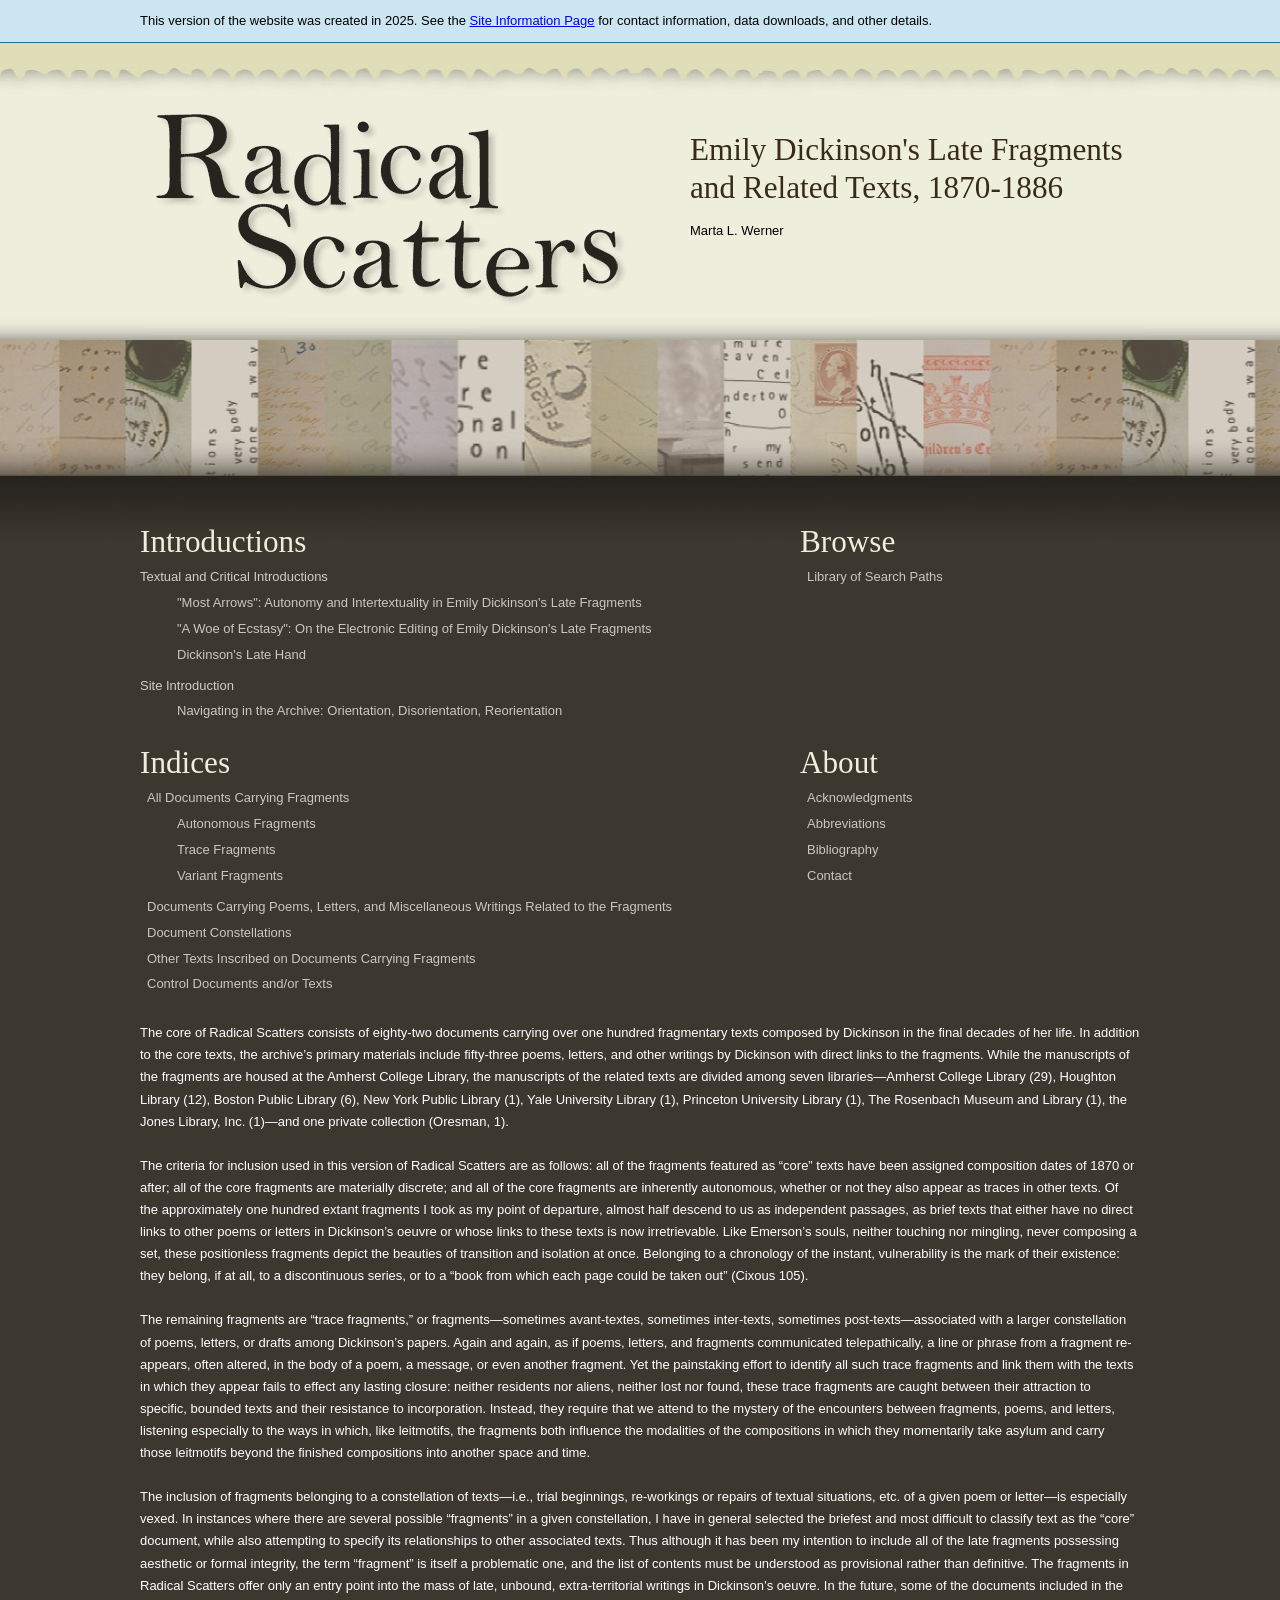
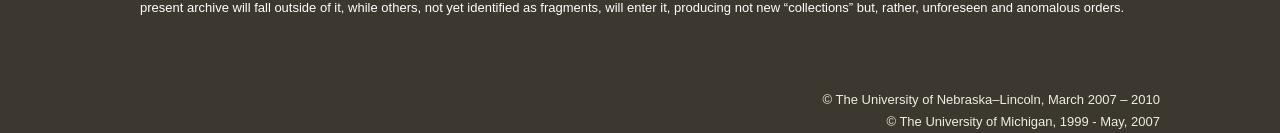
<file: index.html>
<?xml version="1.0" encoding="UTF-8"?>
<!DOCTYPE html
  PUBLIC "-//W3C//DTD XHTML 1.0 Strict//EN" "http://www.w3.org/TR/xhtml1/DTD/xhtml1-strict.dtd">
<html xmlns="http://www.w3.org/1999/xhtml" lang="en">
  <head>
    <meta http-equiv="Content-Type" content="text/html; charset=utf-8"/>
    <title> Radical Scatters | Radical Scatters</title>
    <link rel="stylesheet" media="all" href="css/reset-min.css"/>
    <link rel="stylesheet" media="all" href="css/fonts-min.css"/>
    <link rel="stylesheet" media="all" href="css/rsc.splash.css"/>
    <link rel="stylesheet" media="all" href="css/rsc.formatting.css"/>
    <!--	  <link rel="stylesheet" media="all" href="css/jquery.css"/>-->
    
    
    
    <script type="text/javascript" src="scripts/jquery.js"/>
    <script type="text/javascript">
      $(document).ready(function () {
      // Expand only the active menu, which is determined by the class name
      $("#menu > li > a[@class=expanded] ").find("+ ul").slideToggle("medium");
      
      // Toggle the selected menu's class and expand or collapse the menu
      $("#menu > li > a").click(function () {
      $(this).toggleClass("expanded").toggleClass("collapsed").find("+ ul").slideToggle("medium");
      return false;
      });
      });</script>
  </head>
  <body class="index">
    
    <header>
      <a class="sr-only sr-only-focusable" href="#main_content">Skip to main content</a>
      <div class="static-banner-wrapper">
          <div class="static-banner">
            <p>This version of the website was created in 2025. See the <a href="info.html">Site Information Page</a> for contact information, data downloads, and other details.</p>          </div>
        </div>
      <div class="header-background-image">
        <div class="landmark-wrapper">

      
<div id="splash">
  <div class="logo-image">
    <img src="images/template/main_title.gif" alt="" width="500" height="220"/>
  </div>
  
  <div class="splashcredits">
    <h1><span class="sr-only">Radical Scatters: </span><br/> Emily Dickinson's Late Fragments and Related Texts, 1870-1886</h1> Marta L. Werner </div>
    </div></div>
      </header>
      
      
      <main id="main_content">
  <div id="prefooter">
    <div class="layout-table">
    
    <div class="left-col"><h2>Introductions</h2>
      <ul>
        <li>Textual and Critical Introductions
          <ul>
            <li><a href="ma002.html">"Most Arrows":
                Autonomy and Intertextuality in Emily Dickinson's Late Fragments</a></li>
            <li><a href="irs003.html">"A Woe of Ecstasy":
                On the Electronic Editing of Emily Dickinson's Late Fragments</a></li>
            <li><a href="hand001.html">Dickinson's Late Hand</a></li>
          </ul>
        </li>
        <li>Site Introduction
          <ul>
            <li><a href="lsp001.html">Navigating in the Archive: Orientation, Disorientation, Reorientation</a></li>
          </ul>
        </li>
      </ul>
    </div> 
 <div class="right-col"><h2>Browse</h2>
   <ul><li><a href="browse">Library of Search Paths</a></li></ul>
           </div>

    
    <div class="left-col"><h2>Indices</h2>
      <ul>
        <li>
          <a href="ind0010.html">All Documents Carrying Fragments</a>
                  <ul><li>
          <a href="ind002.html">Autonomous Fragments</a>
        </li>
          <li>
            <a href="ind003.html">Trace Fragments</a>
          </li>
          <li>
            <a href="ind004.html">Variant Fragments</a>
          </li></ul></li>
        
        <li><a href="ind005.html">Documents Carrying Poems, Letters, and Miscellaneous Writings Related to the Fragments</a></li>
        
        <li><a href="ind006.html">Document Constellations</a></li>
        
        <li><a href="ind007.html">Other Texts Inscribed on Documents Carrying Fragments</a></li>
        
        <li><a href="ind008.html">Control Documents and/or Texts</a>  </li>
      </ul></div>
   
    <div class="right-col"><h2>About</h2>
  <ul>
  
 
    <li><a href="acknowledgments.html">Acknowledgments</a></li>
    <li><a href="abbreviations">Abbreviations</a></li>
    <li><a href="bibliography.html">Bibliography</a></li>
    <li><a href="contact.html">Contact</a></li>

  </ul></div>
  
  
    <div class="full-width-col"><p>The core of Radical Scatters consists of eighty-two documents carrying over one hundred fragmentary texts composed by Dickinson in the final decades of her life. In addition to the core texts, the archive’s primary materials include fifty-three poems, letters, and other writings by Dickinson with direct links to the fragments. While the manuscripts of the fragments are housed at the Amherst College Library, the manuscripts of the related texts are divided among seven libraries—Amherst College Library (29), Houghton Library (12), Boston Public Library (6), New York Public Library (1), Yale University Library (1),  Princeton University Library (1), The Rosenbach Museum and Library (1), the Jones Library, Inc. (1)—and one private collection (Oresman, 1).<br /><br />
         The criteria for inclusion used in this version of Radical Scatters are as follows: all of the fragments featured as “core” texts have been assigned composition dates of 1870 or after; all of the core fragments are materially discrete; and all of the core fragments are inherently autonomous, whether or not they also appear as traces in other texts. Of the approximately one hundred extant fragments I took as my point of departure, almost half descend to us as independent passages, as brief texts that either have no direct links to other poems or letters in Dickinson’s oeuvre or whose links to these texts is now irretrievable. Like Emerson’s souls, neither touching nor mingling, never composing a set, these positionless fragments depict the beauties of transition and isolation at once. Belonging to a chronology of the instant, vulnerability is the mark of their existence: they belong, if at all, to a discontinuous series, or to a “book from which each page could be taken out” (Cixous 105). <br /><br />
The remaining fragments are “trace fragments,” or fragments—sometimes avant-textes, sometimes inter-texts, sometimes post-texts—associated with a larger constellation of poems, letters, or drafts among Dickinson’s papers. Again and again, as if poems, letters, and fragments communicated telepathically, a line or phrase from a fragment re-appears, often altered, in the body of a poem, a message, or even another fragment. Yet the painstaking effort to identify all such trace fragments and link them with the texts in which they appear fails to effect any lasting closure: neither residents nor aliens, neither lost nor found, these trace fragments are caught between their attraction to specific, bounded texts and their resistance to incorporation. Instead, they require that we attend to the mystery of the encounters between fragments, poems, and letters, listening especially to the ways in which, like leitmotifs, the fragments both influence the modalities of the compositions in which they momentarily take asylum and carry those leitmotifs beyond the finished compositions into another space and time.<br /><br />
The inclusion of fragments belonging to a constellation of texts—i.e., trial beginnings, re-workings or repairs of textual situations, etc. of a given poem or letter—is especially vexed. In instances where there are several possible “fragments” in a given constellation, I have in general selected the briefest and most difficult to classify text as the “core” document, while also attempting to specify its relationships to other associated texts. Thus although it has been my intention to include all of the late fragments possessing aesthetic or formal integrity, the term “fragment” is itself a problematic one, and the list of contents must be understood as provisional rather than definitive. The fragments in Radical Scatters offer only an entry point into the mass of late, unbound, extra-territorial writings in Dickinson’s oeuvre. In the future, some of the documents included in the present archive will fall outside of it, while others, not yet identified as fragments, will enter it, producing not new “collections” but, rather, unforeseen and anomalous orders. </p></div>
    
</div></div>
</main>
         <footer>
          <div id="footer">
         
         <p class="copyStmt">
   © The University of Nebraska–Lincoln, March 2007 – 2010<br/>
  © The University of Michigan, 1999 - May, 2007</p>
  </div>
   </footer>
      

   </body>
</html>
</file>
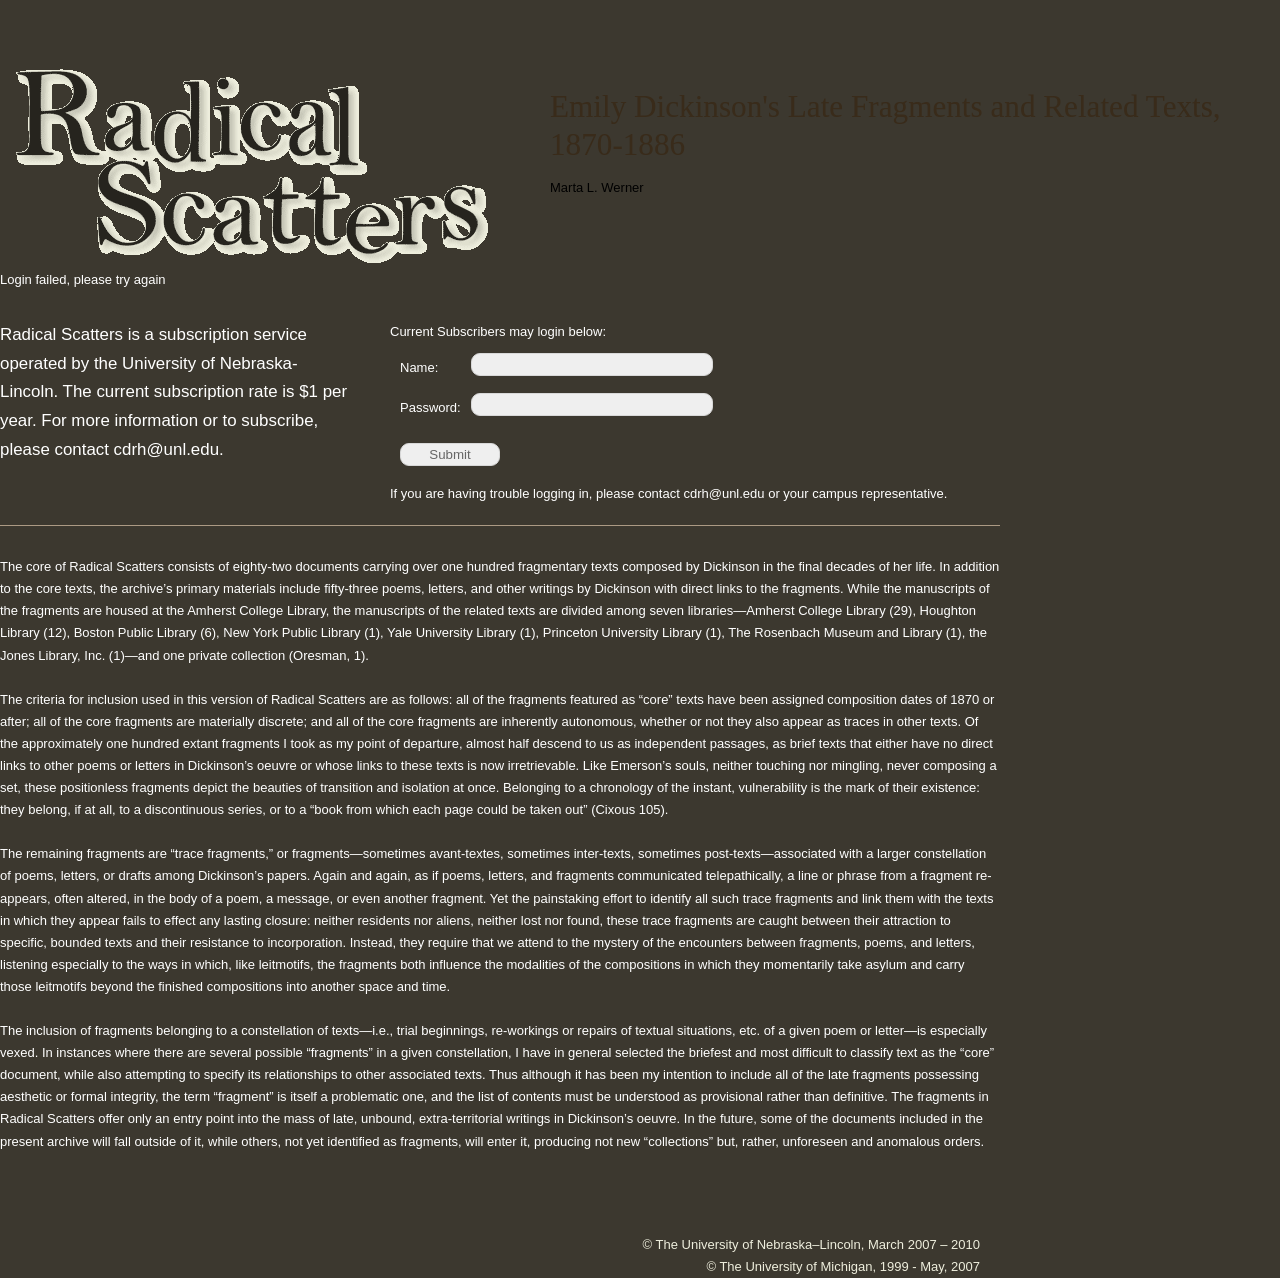
<file: default-failed.html>
<?xml version="1.0" encoding="UTF-8"?>
<!DOCTYPE html
  PUBLIC "-//W3C//DTD XHTML 1.0 Strict//EN" "http://www.w3.org/TR/xhtml1/DTD/xhtml1-strict.dtd">
<html xmlns="http://www.w3.org/1999/xhtml" lang="en">
  <head>
    <meta http-equiv="Content-Type" content="text/html; charset=utf-8"/>
    <title> Radical Scatters | Radical Scatters</title>
    <link rel="stylesheet" media="all" href="css/reset-min.css"/>
    <link rel="stylesheet" media="all" href="css/fonts-min.css"/>
    <link rel="stylesheet" media="all" href="css/rsc.splash.css"/>
    <link rel="stylesheet" media="all" href="css/rsc.formatting.css"/>
    <!--	  <link rel="stylesheet" media="all" href="css/jquery.css"/>-->
    
    
    
    <script type="text/javascript" src="scripts/jquery.js"/>
    <script type="text/javascript">
      $(document).ready(function () {
      // Expand only the active menu, which is determined by the class name
      $("#menu > li > a[@class=expanded] ").find("+ ul").slideToggle("medium");
      
      // Toggle the selected menu's class and expand or collapse the menu
      $("#menu > li > a").click(function () {
      $(this).toggleClass("expanded").toggleClass("collapsed").find("+ ul").slideToggle("medium");
      return false;
      });
      });</script>
  </head>
  <body class="index">
    
        <header>
      <a class="sr-only sr-only-focusable" href="#main_content">Skip to main content</a>
    <div id="splash">
      <div class="logo-image">
        <img src="images/template/main_title.gif" alt="" width="500" height="220"/>
      </div>
      
      <div class="splashcredits">
        <h1><span class="sr-only">Radical Scatters: </span><br/> Emily Dickinson's Late Fragments and Related Texts, 1870-1886</h1> Marta L. Werner </div></header>
      
      
      <main id="prefooter">
        <p class="failed">Login failed, please try again</p>
        <p class="subscription-info">Radical Scatters is a subscription service operated by the University of
          Nebraska-Lincoln. The current subscription rate is $1 per year. For more information or to subscribe, please contact cdrh@unl.edu.</p>
        
        <div class="login">
          <p>Current Subscribers may login below:</p>
          
          
          
          <form method="get" action="do-login">
            
            <blockquote style="padding-top: 10px; padding-left: 10px;">
              
              <table>
                <tr><td><label for="uname">Name: </label></td><td><input type="text" size="20" name="uname" id="uname"/></td></tr>
                <tr><td><label for="upsswd">Password: </label></td><td><input type="password" size="20" name="upsswd" id="upsswd"/></td></tr>    
              </table>
              <p>
                <input type="submit" value="Submit" />
              </p>
              
            </blockquote>
            
          </form>
          
          
          
          <p>If you are having trouble logging in, please contact cdrh@unl.edu or your campus representative.</p>
        </div>
        
        
        
        <p class="siteinfo">The core of Radical Scatters consists of eighty-two documents carrying over one hundred
          fragmentary texts composed by Dickinson in the final decades of her life. In addition to
          the core texts, the archive’s primary materials include fifty-three poems, letters, and
          other writings by Dickinson with direct links to the fragments. While the manuscripts of
          the fragments are housed at the Amherst College Library, the manuscripts of the related
          texts are divided among seven libraries—Amherst College Library (29), Houghton Library
          (12), Boston Public Library (6), New York Public Library (1), Yale University Library (1),
          Princeton University Library (1), The Rosenbach Museum and Library (1), the Jones Library,
          Inc. (1)—and one private collection (Oresman, 1).<br/><br/> The criteria for inclusion
          used in this version of Radical Scatters are as follows: all of the fragments featured as
          “core” texts have been assigned composition dates of 1870 or after; all of the core
          fragments are materially discrete; and all of the core fragments are inherently
          autonomous, whether or not they also appear as traces in other texts. Of the approximately
          one hundred extant fragments I took as my point of departure, almost half descend to us as
          independent passages, as brief texts that either have no direct links to other poems or
          letters in Dickinson’s oeuvre or whose links to these texts is now irretrievable. Like
          Emerson’s souls, neither touching nor mingling, never composing a set, these positionless
          fragments depict the beauties of transition and isolation at once. Belonging to a
          chronology of the instant, vulnerability is the mark of their existence: they belong, if
          at all, to a discontinuous series, or to a “book from which each page could be taken out”
          (Cixous 105). <br/><br/> The remaining fragments are “trace fragments,” or
          fragments—sometimes avant-textes, sometimes inter-texts, sometimes post-texts—associated
          with a larger constellation of poems, letters, or drafts among Dickinson’s papers. Again
          and again, as if poems, letters, and fragments communicated telepathically, a line or
          phrase from a fragment re-appears, often altered, in the body of a poem, a message, or
          even another fragment. Yet the painstaking effort to identify all such trace fragments and
          link them with the texts in which they appear fails to effect any lasting closure: neither
          residents nor aliens, neither lost nor found, these trace fragments are caught between
          their attraction to specific, bounded texts and their resistance to incorporation.
          Instead, they require that we attend to the mystery of the encounters between fragments,
          poems, and letters, listening especially to the ways in which, like leitmotifs, the
          fragments both influence the modalities of the compositions in which they momentarily take
          asylum and carry those leitmotifs beyond the finished compositions into another space and
          time.<br/><br/> The inclusion of fragments belonging to a constellation of texts—i.e.,
          trial beginnings, re-workings or repairs of textual situations, etc. of a given poem or
          letter—is especially vexed. In instances where there are several possible “fragments” in a
          given constellation, I have in general selected the briefest and most difficult to
          classify text as the “core” document, while also attempting to specify its relationships
          to other associated texts. Thus although it has been my intention to include all of the
          late fragments possessing aesthetic or formal integrity, the term “fragment” is itself a
          problematic one, and the list of contents must be understood as provisional rather than
          definitive. The fragments in Radical Scatters offer only an entry point into the mass of
          late, unbound, extra-territorial writings in Dickinson’s oeuvre. In the future, some of
          the documents included in the present archive will fall outside of it, while others, not
          yet identified as fragments, will enter it, producing not new “collections” but, rather,
          unforeseen and anomalous orders. </p>
        
      </main>
      <footer id="footer">
        <ul>
          <li/>
        </ul>
        <p class="copyStmt"> © The University of Nebraska–Lincoln, March 2007 – 2010<br/> © The
          University of Michigan, 1999 - May, 2007</p>
      </div>
    </div>
    
    
  </body>
</html>
</file>
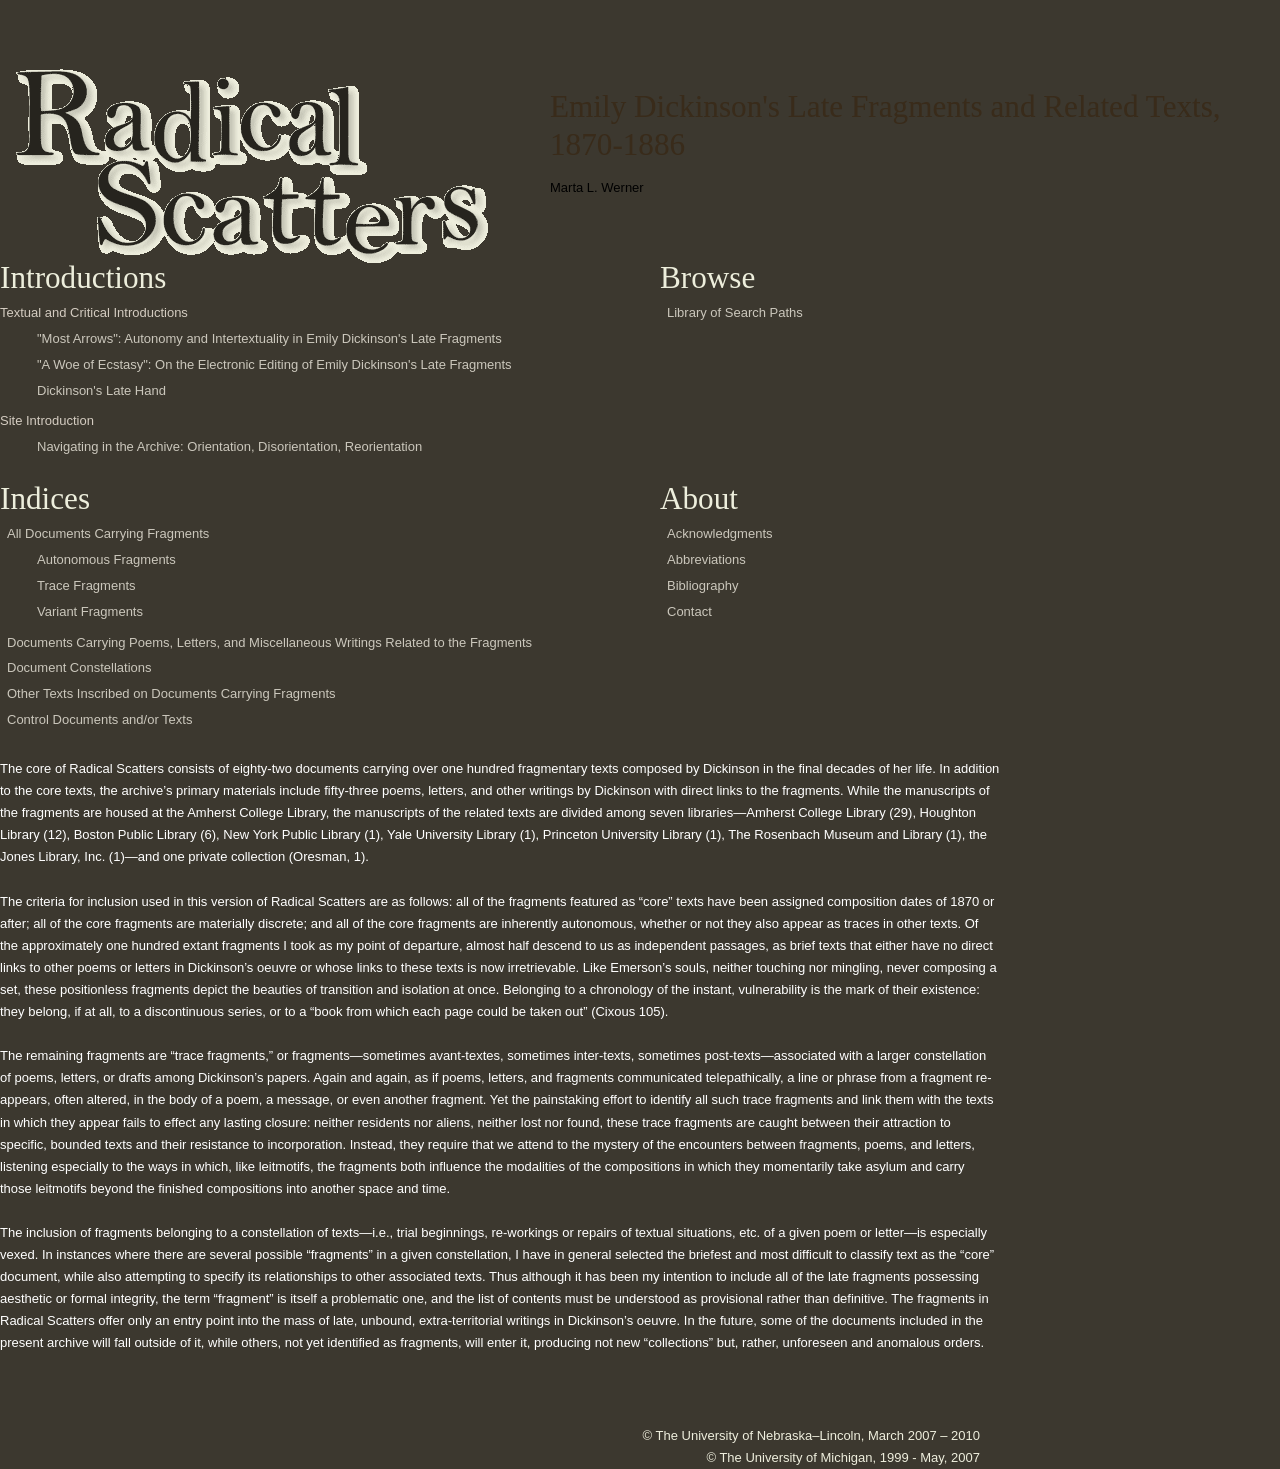
<file: default-loggedin_old.html>
<?xml version="1.0" encoding="UTF-8"?>
<!DOCTYPE html
  PUBLIC "-//W3C//DTD XHTML 1.0 Strict//EN" "http://www.w3.org/TR/xhtml1/DTD/xhtml1-strict.dtd">
<html xmlns="http://www.w3.org/1999/xhtml" lang="en">
  <head>
    <meta http-equiv="Content-Type" content="text/html; charset=utf-8"/>
    <title> Radical Scatters | Radical Scatters</title>
    <link rel="stylesheet" media="all" href="css/reset-min.css"/>
    <link rel="stylesheet" media="all" href="css/fonts-min.css"/>
    <link rel="stylesheet" media="all" href="css/rsc.splash.css"/>
    <link rel="stylesheet" media="all" href="css/rsc.formatting.css"/>
    <!--	  <link rel="stylesheet" media="all" href="css/jquery.css"/>-->
    
    
    
    <script type="text/javascript" src="scripts/jquery.js"/>
    <script type="text/javascript">
      $(document).ready(function () {
      // Expand only the active menu, which is determined by the class name
      $("#menu > li > a[@class=expanded] ").find("+ ul").slideToggle("medium");
      
      // Toggle the selected menu's class and expand or collapse the menu
      $("#menu > li > a").click(function () {
      $(this).toggleClass("expanded").toggleClass("collapsed").find("+ ul").slideToggle("medium");
      return false;
      });
      });</script>
  </head>
  <body class="index">
    
        <header>
      <a class="sr-only sr-only-focusable" href="#main_content">Skip to main content</a>
    <div id="splash">
      <div class="logo-image">
        <img src="images/template/main_title.gif" alt="" width="500" height="220"/>
      </div>
      
      <div class="splashcredits">
        <h1><span class="sr-only">Radical Scatters: </span><br/> Emily Dickinson's Late Fragments and Related Texts, 1870-1886</h1> Marta L. Werner </div></header>
      
      
      <main id="prefooter">
  <div class="layout-table">
    
      <div class="left-col"><h2>Introductions</h2>
        <ul>
          <li>Textual and Critical Introductions
            <ul>
              <li><a href="ma002.html">"Most Arrows":
                  Autonomy and Intertextuality in Emily Dickinson's Late Fragments</a></li>
              <li><a href="irs003.html">"A Woe of Ecstasy":
                  On the Electronic Editing of Emily Dickinson's Late Fragments</a></li>
              <li><a href="hand001.html">Dickinson's Late Hand</a></li>
            </ul>
          </li>
          <li>Site Introduction
            <ul>
              <li><a href="lsp001.html">Navigating in the Archive: Orientation, Disorientation, Reorientation</a></li>
            </ul>
          </li>
        </ul>
      </div> 
	 <div class="right-col"><h2>Browse</h2>
	   <ul><li><a href="browse">Library of Search Paths</a></li></ul>
             </div>
  
      
      <div class="left-col"><h2>Indices</h2>
        <ul>
          <li>
            <a href="ind0010.html">All Documents Carrying Fragments</a>
                    <ul><li>
            <a href="ind002.html">Autonomous Fragments</a>
          </li>
            <li>
              <a href="ind003.html">Trace Fragments</a>
            </li>
            <li>
              <a href="ind004.html">Variant Fragments</a>
            </li></ul></li>
          
          <li><a href="ind005.html">Documents Carrying Poems, Letters, and Miscellaneous Writings Related to the Fragments</a></li>
          
          <li><a href="ind006.html">Document Constellations</a></li>
          
          <li><a href="ind007.html">Other Texts Inscribed on Documents Carrying Fragments</a></li>
          
          <li><a href="ind008.html">Control Documents and/or Texts</a>  </li>
        </ul></div>
     
      <div class="right-col"><h2>About</h2>
	  <ul>
	  
	 
	    <li><a href="acknowledgments.html">Acknowledgments</a></li>
	    <li><a href="abbreviations">Abbreviations</a></li>
	    <li><a href="bibliography.html">Bibliography</a></li>
	    <li><a href="contact.html">Contact</a></li>

	  </ul></div>
    
    
      <div class="full-width-col"><p>The core of Radical Scatters consists of eighty-two documents carrying over one hundred fragmentary texts composed by Dickinson in the final decades of her life. In addition to the core texts, the archive’s primary materials include fifty-three poems, letters, and other writings by Dickinson with direct links to the fragments. While the manuscripts of the fragments are housed at the Amherst College Library, the manuscripts of the related texts are divided among seven libraries—Amherst College Library (29), Houghton Library (12), Boston Public Library (6), New York Public Library (1), Yale University Library (1),  Princeton University Library (1), The Rosenbach Museum and Library (1), the Jones Library, Inc. (1)—and one private collection (Oresman, 1).<br /><br />
           The criteria for inclusion used in this version of Radical Scatters are as follows: all of the fragments featured as “core” texts have been assigned composition dates of 1870 or after; all of the core fragments are materially discrete; and all of the core fragments are inherently autonomous, whether or not they also appear as traces in other texts. Of the approximately one hundred extant fragments I took as my point of departure, almost half descend to us as independent passages, as brief texts that either have no direct links to other poems or letters in Dickinson’s oeuvre or whose links to these texts is now irretrievable. Like Emerson’s souls, neither touching nor mingling, never composing a set, these positionless fragments depict the beauties of transition and isolation at once. Belonging to a chronology of the instant, vulnerability is the mark of their existence: they belong, if at all, to a discontinuous series, or to a “book from which each page could be taken out” (Cixous 105). <br /><br />
The remaining fragments are “trace fragments,” or fragments—sometimes avant-textes, sometimes inter-texts, sometimes post-texts—associated with a larger constellation of poems, letters, or drafts among Dickinson’s papers. Again and again, as if poems, letters, and fragments communicated telepathically, a line or phrase from a fragment re-appears, often altered, in the body of a poem, a message, or even another fragment. Yet the painstaking effort to identify all such trace fragments and link them with the texts in which they appear fails to effect any lasting closure: neither residents nor aliens, neither lost nor found, these trace fragments are caught between their attraction to specific, bounded texts and their resistance to incorporation. Instead, they require that we attend to the mystery of the encounters between fragments, poems, and letters, listening especially to the ways in which, like leitmotifs, the fragments both influence the modalities of the compositions in which they momentarily take asylum and carry those leitmotifs beyond the finished compositions into another space and time.<br /><br />
The inclusion of fragments belonging to a constellation of texts—i.e., trial beginnings, re-workings or repairs of textual situations, etc. of a given poem or letter—is especially vexed. In instances where there are several possible “fragments” in a given constellation, I have in general selected the briefest and most difficult to classify text as the “core” document, while also attempting to specify its relationships to other associated texts. Thus although it has been my intention to include all of the late fragments possessing aesthetic or formal integrity, the term “fragment” is itself a problematic one, and the list of contents must be understood as provisional rather than definitive. The fragments in Radical Scatters offer only an entry point into the mass of late, unbound, extra-territorial writings in Dickinson’s oeuvre. In the future, some of the documents included in the present archive will fall outside of it, while others, not yet identified as fragments, will enter it, producing not new “collections” but, rather, unforeseen and anomalous orders. </p></div>
      
  </div>
</main>
         <footer id="footer">
         
         <p class="copyStmt">
   © The University of Nebraska–Lincoln, March 2007 – 2010<br/>
  © The University of Michigan, 1999 - May, 2007</p>
   </footer>
      

   </body>
</html>
</file>
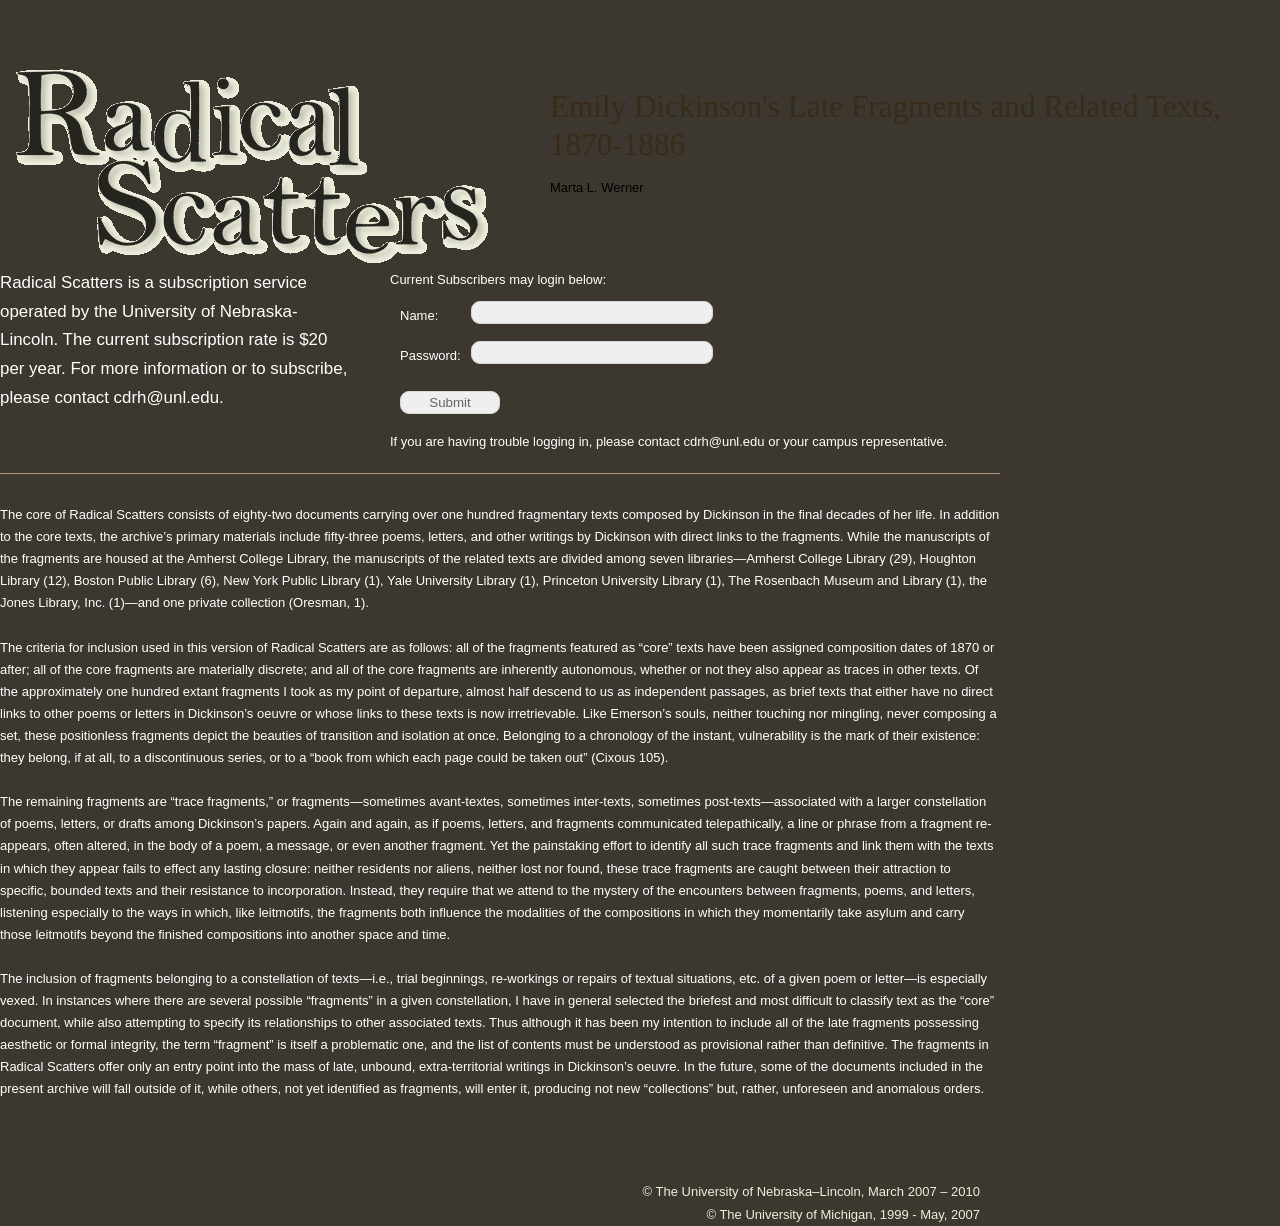
<file: default_old.html>
<?xml version="1.0" encoding="UTF-8"?>
<!DOCTYPE html
  PUBLIC "-//W3C//DTD XHTML 1.0 Strict//EN" "http://www.w3.org/TR/xhtml1/DTD/xhtml1-strict.dtd">
<html xmlns="http://www.w3.org/1999/xhtml" lang="en">
  <head>
    <meta http-equiv="Content-Type" content="text/html; charset=utf-8"/>
    <title> Radical Scatters | Radical Scatters</title>
    <link rel="stylesheet" media="all" href="css/reset-min.css"/>
    <link rel="stylesheet" media="all" href="css/fonts-min.css"/>
    <link rel="stylesheet" media="all" href="css/rsc.splash.css"/>
    <link rel="stylesheet" media="all" href="css/rsc.formatting.css"/>
    <!--	  <link rel="stylesheet" media="all" href="css/jquery.css"/>-->



    <script type="text/javascript" src="scripts/jquery.js"/>
    <script type="text/javascript">
            $(document).ready(function () {
                // Expand only the active menu, which is determined by the class name
                $("#menu > li > a[@class=expanded] ").find("+ ul").slideToggle("medium");
                
                // Toggle the selected menu's class and expand or collapse the menu
                $("#menu > li > a").click(function () {
                    $(this).toggleClass("expanded").toggleClass("collapsed").find("+ ul").slideToggle("medium");
                    return false;
                });
            });</script>
  </head>
  <body class="index">
    
        <header>
      <a class="sr-only sr-only-focusable" href="#main_content">Skip to main content</a>
    <div id="splash">
      <div class="logo-image">
        <img src="images/template/main_title.gif" alt="" width="500" height="220"/>
      </div>

      <div class="splashcredits">
        <h1><span class="sr-only">Radical Scatters: </span><br/> Emily Dickinson's Late Fragments and Related Texts, 1870-1886</h1> Marta L. Werner </div></header>
      

      <main id="prefooter">
        
        <p class="subscription-info">Radical Scatters is a subscription service operated by the University of
        Nebraska-Lincoln. The current subscription rate is $20 per year. For more information or to subscribe, please contact cdrh@unl.edu.</p>
        
        <div class="login">
        <p>Current Subscribers may login below:</p>
        
        
        
        <form method="get" action="do-login">
          
          <blockquote style="padding-top: 10px; padding-left: 10px;">
            
            <table>
              <tr><td><label for="uname">Name: </label></td><td><input type="text" size="20" name="uname" id="uname"/></td></tr>
              <tr><td><label for="upsswd">Password: </label></td><td><input type="password" size="20" name="upsswd" id="upsswd"/></td></tr>    
            </table>
            <p>
              <input type="submit" value="Submit" />
            </p>
            
          </blockquote>
          
        </form>
        
        
        
        <p>If you are having trouble logging in, please contact cdrh@unl.edu or your campus representative.</p>
        </div>
        
        

        <p class="siteinfo">The core of Radical Scatters consists of eighty-two documents carrying over one hundred
          fragmentary texts composed by Dickinson in the final decades of her life. In addition to
          the core texts, the archive’s primary materials include fifty-three poems, letters, and
          other writings by Dickinson with direct links to the fragments. While the manuscripts of
          the fragments are housed at the Amherst College Library, the manuscripts of the related
          texts are divided among seven libraries—Amherst College Library (29), Houghton Library
          (12), Boston Public Library (6), New York Public Library (1), Yale University Library (1),
          Princeton University Library (1), The Rosenbach Museum and Library (1), the Jones Library,
          Inc. (1)—and one private collection (Oresman, 1).<br/><br/> The criteria for inclusion
          used in this version of Radical Scatters are as follows: all of the fragments featured as
          “core” texts have been assigned composition dates of 1870 or after; all of the core
          fragments are materially discrete; and all of the core fragments are inherently
          autonomous, whether or not they also appear as traces in other texts. Of the approximately
          one hundred extant fragments I took as my point of departure, almost half descend to us as
          independent passages, as brief texts that either have no direct links to other poems or
          letters in Dickinson’s oeuvre or whose links to these texts is now irretrievable. Like
          Emerson’s souls, neither touching nor mingling, never composing a set, these positionless
          fragments depict the beauties of transition and isolation at once. Belonging to a
          chronology of the instant, vulnerability is the mark of their existence: they belong, if
          at all, to a discontinuous series, or to a “book from which each page could be taken out”
          (Cixous 105). <br/><br/> The remaining fragments are “trace fragments,” or
          fragments—sometimes avant-textes, sometimes inter-texts, sometimes post-texts—associated
          with a larger constellation of poems, letters, or drafts among Dickinson’s papers. Again
          and again, as if poems, letters, and fragments communicated telepathically, a line or
          phrase from a fragment re-appears, often altered, in the body of a poem, a message, or
          even another fragment. Yet the painstaking effort to identify all such trace fragments and
          link them with the texts in which they appear fails to effect any lasting closure: neither
          residents nor aliens, neither lost nor found, these trace fragments are caught between
          their attraction to specific, bounded texts and their resistance to incorporation.
          Instead, they require that we attend to the mystery of the encounters between fragments,
          poems, and letters, listening especially to the ways in which, like leitmotifs, the
          fragments both influence the modalities of the compositions in which they momentarily take
          asylum and carry those leitmotifs beyond the finished compositions into another space and
          time.<br/><br/> The inclusion of fragments belonging to a constellation of texts—i.e.,
          trial beginnings, re-workings or repairs of textual situations, etc. of a given poem or
          letter—is especially vexed. In instances where there are several possible “fragments” in a
          given constellation, I have in general selected the briefest and most difficult to
          classify text as the “core” document, while also attempting to specify its relationships
          to other associated texts. Thus although it has been my intention to include all of the
          late fragments possessing aesthetic or formal integrity, the term “fragment” is itself a
          problematic one, and the list of contents must be understood as provisional rather than
          definitive. The fragments in Radical Scatters offer only an entry point into the mass of
          late, unbound, extra-territorial writings in Dickinson’s oeuvre. In the future, some of
          the documents included in the present archive will fall outside of it, while others, not
          yet identified as fragments, will enter it, producing not new “collections” but, rather,
          unforeseen and anomalous orders. </p>

      </main>
      <footer id="footer">
        <ul>
          <li/>
        </ul>
        <p class="copyStmt"> © The University of Nebraska–Lincoln, March 2007 – 2010<br/> © The
          University of Michigan, 1999 - May, 2007</p>
      </div>
    </div>


  </body>
</html>
</file>
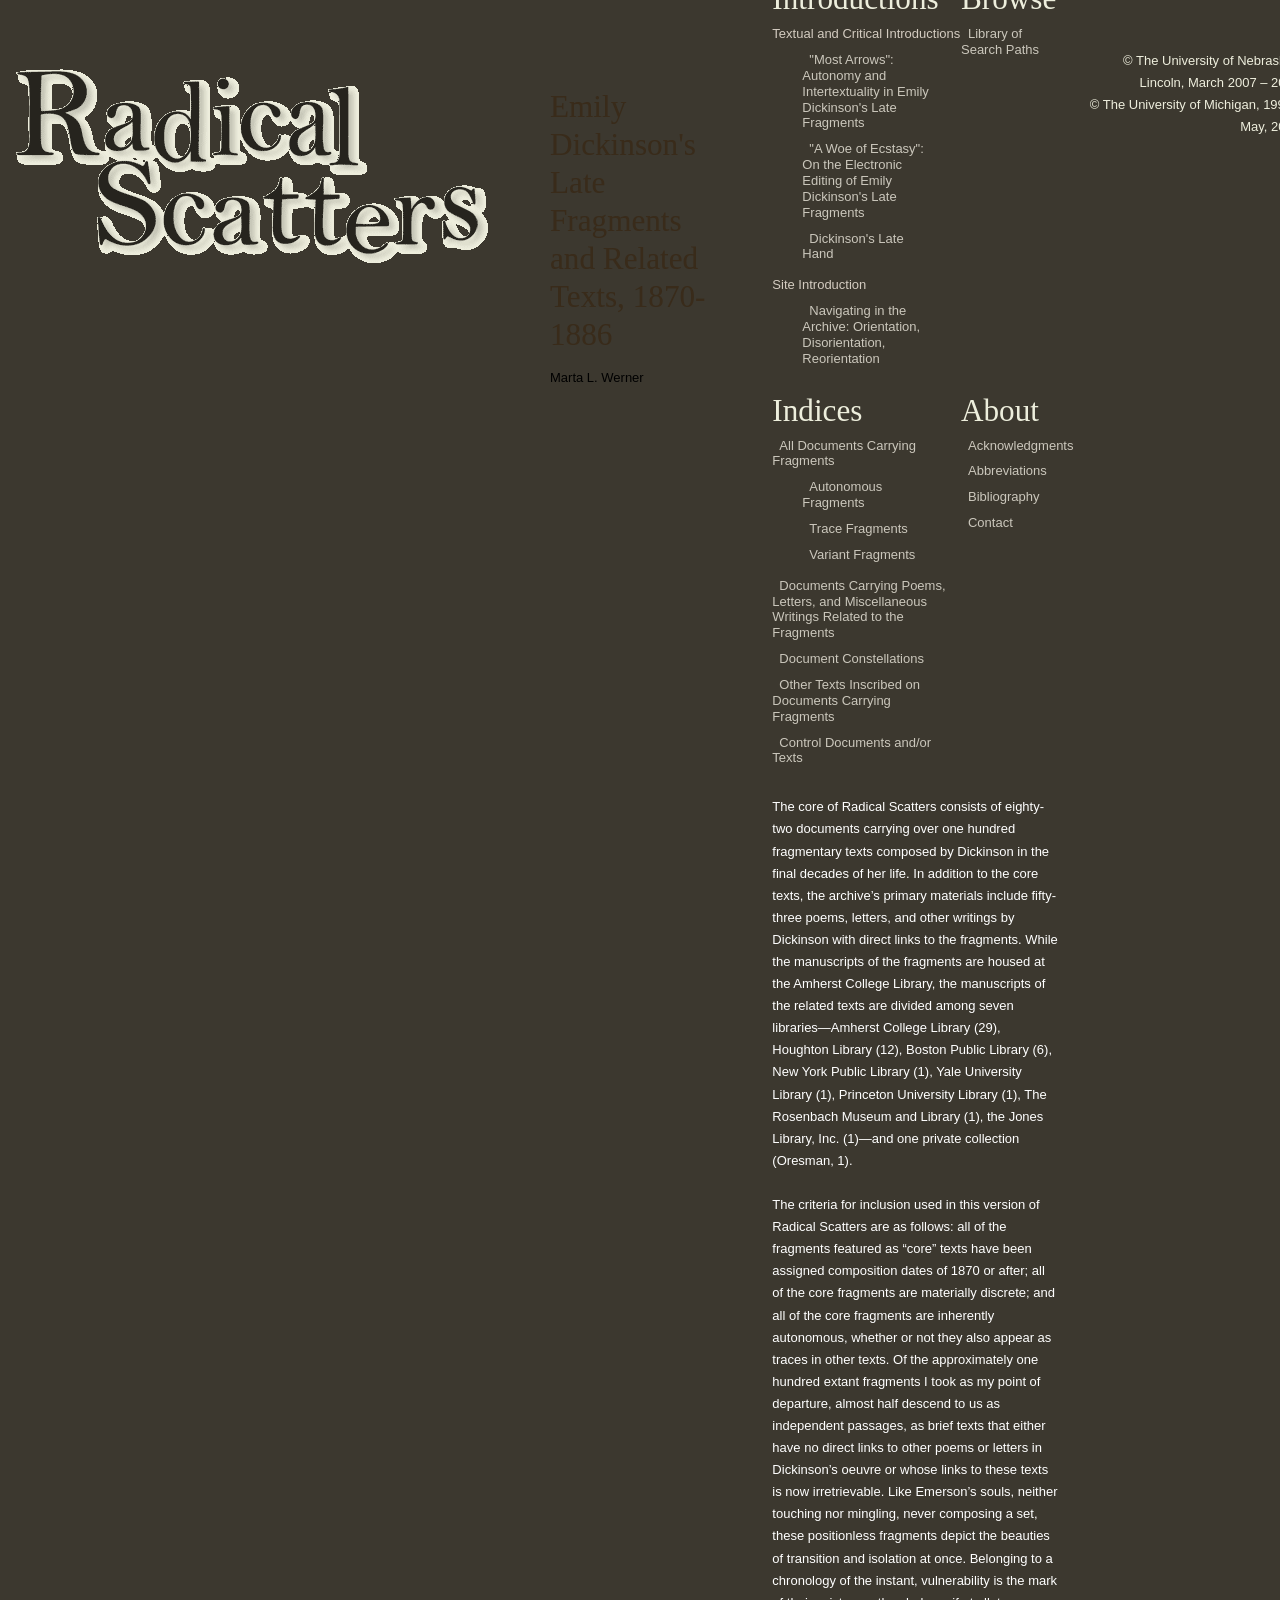
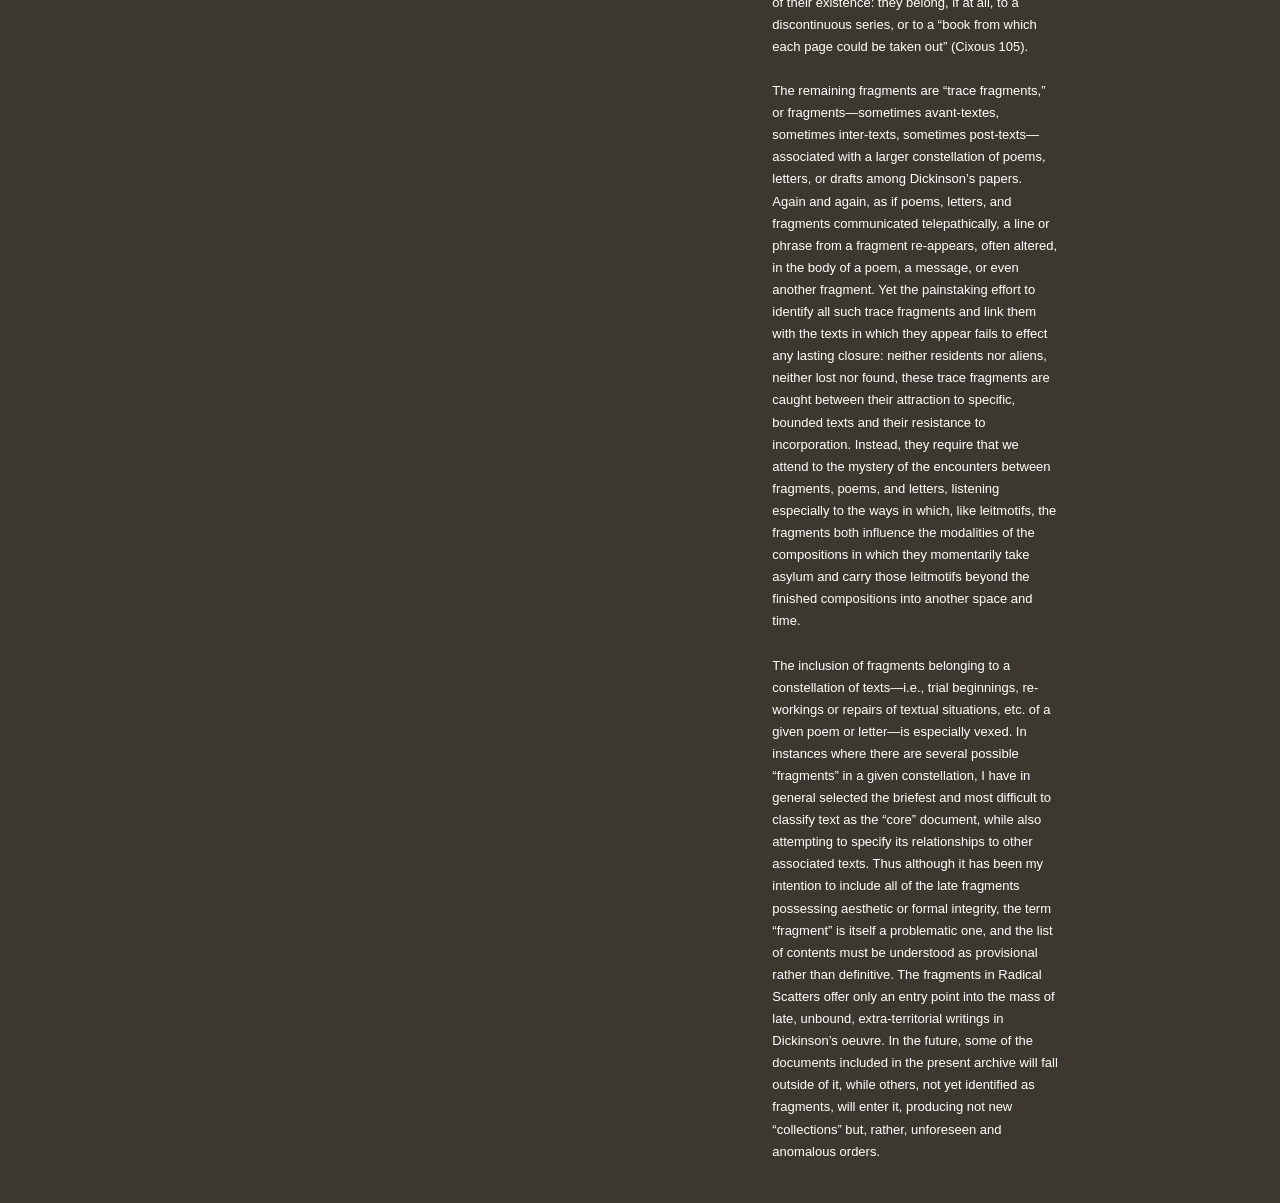
<file: index-loggedin.html>
<?xml version="1.0" encoding="UTF-8"?>
<!DOCTYPE html
  PUBLIC "-//W3C//DTD XHTML 1.0 Strict//EN" "http://www.w3.org/TR/xhtml1/DTD/xhtml1-strict.dtd">
<html xmlns="http://www.w3.org/1999/xhtml" lang="en">
   <head>
      <meta http-equiv="Content-Type" content="text/html; charset=utf-8"/>
      <title>
Radical Scatters | Radical Scatters</title>
      <link rel="stylesheet" media="all" href="css/reset-min.css"/>
      <link rel="stylesheet" media="all" href="css/fonts-min.css"/>
      <link rel="stylesheet" media="all" href="css/rsc.splash.css"/>
      <link rel="stylesheet" media="all" href="css/rsc.formatting.css"/>
<!--	  <link rel="stylesheet" media="all" href="css/jquery.css"/>-->
	  
	  
	  
	  <script type="text/javascript" src="scripts/jquery.js"></script>
	<script type="text/javascript">
		$(document).ready(function() {
			// Expand only the active menu, which is determined by the class name
			$("#menu > li > a[@class=expanded] ").find("+ ul").slideToggle("medium"); 

			// Toggle the selected menu's class and expand or collapse the menu
			$("#menu > li > a").click(function() {
				$(this).toggleClass("expanded").toggleClass("collapsed").find("+ ul").slideToggle("medium"); return false;
			});
		});
	</script></head>
   <body class="index">
   <div id="splash">
         <h1 xmlns=""><img src="images/template/main_title.gif" alt="" width="500" height="220" /></h1>
       
         <div class="splashcredits">
           <h1><br />
             Emily
           Dickinson's Late Fragments and Related Texts, 1870-1886</span></h1>
         Marta L. Werner		 </div>
         

<main id="prefooter">
  <div class="layout-table">
    
      <div class="left-col"><h2>Introductions</h2>
        <ul>
          <li>Textual and Critical Introductions
            <ul>
              <li><a href="ma002.html">"Most Arrows":
                  Autonomy and Intertextuality in Emily Dickinson's Late Fragments</a></li>
              <li><a href="irs003.html">"A Woe of Ecstasy":
                  On the Electronic Editing of Emily Dickinson's Late Fragments</a></li>
              <li><a href="hand001.html">Dickinson's Late Hand</a></li>
            </ul>
          </li>
          <li>Site Introduction
            <ul>
              <li><a href="lsp001.html">Navigating in the Archive: Orientation, Disorientation, Reorientation</a></li>
            </ul>
          </li>
        </ul>
      </div> 
	 <div class="right-col"><h2>Browse</h2>
	   <ul><li><a href="browse">Library of Search Paths</a></li></ul>
             </div>
  
      
      <div class="left-col"><h2>Indices</h2>
        <ul>
          <li>
            <a href="ind0010.html">All Documents Carrying Fragments</a>
                    <ul><li>
            <a href="ind002.html">Autonomous Fragments</a>
          </li>
            <li>
              <a href="ind003.html">Trace Fragments</a>
            </li>
            <li>
              <a href="ind004.html">Variant Fragments</a>
            </li></ul></li>
          
          <li><a href="ind005.html">Documents Carrying Poems, Letters, and Miscellaneous Writings Related to the Fragments</a></li>
          
          <li><a href="ind006.html">Document Constellations</a></li>
          
          <li><a href="ind007.html">Other Texts Inscribed on Documents Carrying Fragments</a></li>
          
          <li><a href="ind008.html">Control Documents and/or Texts</a>  </li>
        </ul></div>
     
      <div class="right-col"><h2>About</h2>
	  <ul>
	  
	 
	    <li><a href="acknowledgments.html">Acknowledgments</a></li>
	    <li><a href="abbreviations">Abbreviations</a></li>
	    <li><a href="bibliography.html">Bibliography</a></li>
	    <li><a href="contact.html">Contact</a></li>

	  </ul></div>
    
    
      <div class="full-width-col"><p>The core of Radical Scatters consists of eighty-two documents carrying over one hundred fragmentary texts composed by Dickinson in the final decades of her life. In addition to the core texts, the archive’s primary materials include fifty-three poems, letters, and other writings by Dickinson with direct links to the fragments. While the manuscripts of the fragments are housed at the Amherst College Library, the manuscripts of the related texts are divided among seven libraries—Amherst College Library (29), Houghton Library (12), Boston Public Library (6), New York Public Library (1), Yale University Library (1),  Princeton University Library (1), The Rosenbach Museum and Library (1), the Jones Library, Inc. (1)—and one private collection (Oresman, 1).<br /><br />
           The criteria for inclusion used in this version of Radical Scatters are as follows: all of the fragments featured as “core” texts have been assigned composition dates of 1870 or after; all of the core fragments are materially discrete; and all of the core fragments are inherently autonomous, whether or not they also appear as traces in other texts. Of the approximately one hundred extant fragments I took as my point of departure, almost half descend to us as independent passages, as brief texts that either have no direct links to other poems or letters in Dickinson’s oeuvre or whose links to these texts is now irretrievable. Like Emerson’s souls, neither touching nor mingling, never composing a set, these positionless fragments depict the beauties of transition and isolation at once. Belonging to a chronology of the instant, vulnerability is the mark of their existence: they belong, if at all, to a discontinuous series, or to a “book from which each page could be taken out” (Cixous 105). <br /><br />
The remaining fragments are “trace fragments,” or fragments—sometimes avant-textes, sometimes inter-texts, sometimes post-texts—associated with a larger constellation of poems, letters, or drafts among Dickinson’s papers. Again and again, as if poems, letters, and fragments communicated telepathically, a line or phrase from a fragment re-appears, often altered, in the body of a poem, a message, or even another fragment. Yet the painstaking effort to identify all such trace fragments and link them with the texts in which they appear fails to effect any lasting closure: neither residents nor aliens, neither lost nor found, these trace fragments are caught between their attraction to specific, bounded texts and their resistance to incorporation. Instead, they require that we attend to the mystery of the encounters between fragments, poems, and letters, listening especially to the ways in which, like leitmotifs, the fragments both influence the modalities of the compositions in which they momentarily take asylum and carry those leitmotifs beyond the finished compositions into another space and time.<br /><br />
The inclusion of fragments belonging to a constellation of texts—i.e., trial beginnings, re-workings or repairs of textual situations, etc. of a given poem or letter—is especially vexed. In instances where there are several possible “fragments” in a given constellation, I have in general selected the briefest and most difficult to classify text as the “core” document, while also attempting to specify its relationships to other associated texts. Thus although it has been my intention to include all of the late fragments possessing aesthetic or formal integrity, the term “fragment” is itself a problematic one, and the list of contents must be understood as provisional rather than definitive. The fragments in Radical Scatters offer only an entry point into the mass of late, unbound, extra-territorial writings in Dickinson’s oeuvre. In the future, some of the documents included in the present archive will fall outside of it, while others, not yet identified as fragments, will enter it, producing not new “collections” but, rather, unforeseen and anomalous orders. </p></div>
      
  </div>
</main>
         <footer id="footer">
         
         <p class="copyStmt">
   © The University of Nebraska–Lincoln, March 2007 – 2010<br/>
  © The University of Michigan, 1999 - May, 2007</p>
   </footer>
      

   </body>
</html>
</file>
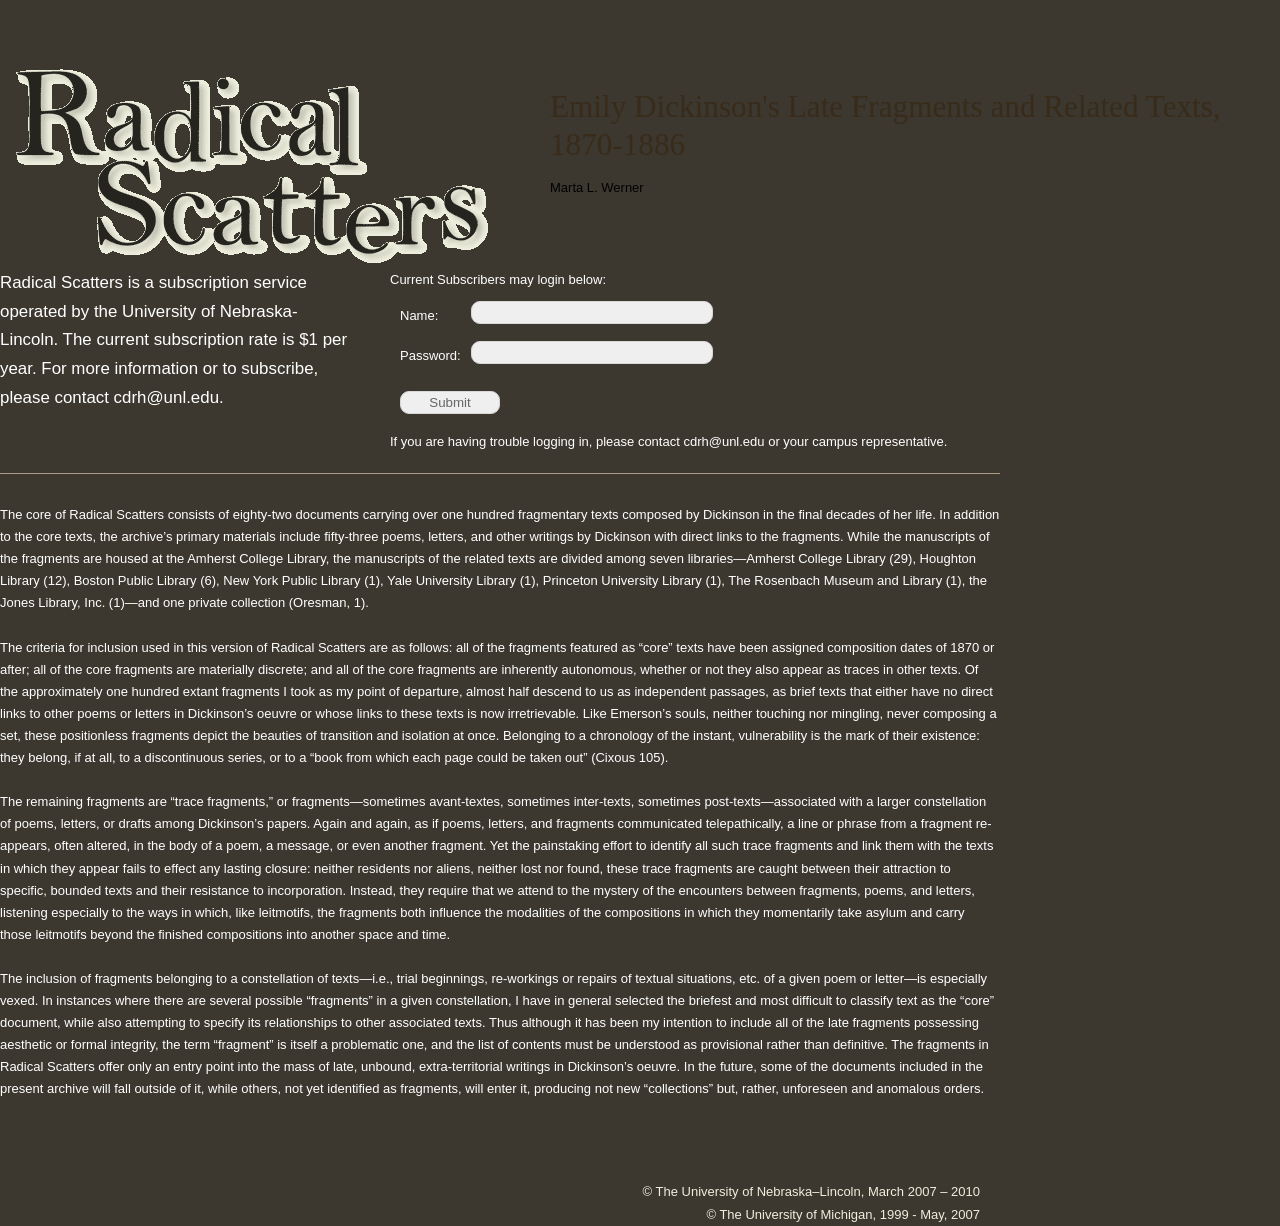
<file: index_old.html>
<?xml version="1.0" encoding="UTF-8"?>
<!DOCTYPE html
  PUBLIC "-//W3C//DTD XHTML 1.0 Strict//EN" "http://www.w3.org/TR/xhtml1/DTD/xhtml1-strict.dtd">
<html xmlns="http://www.w3.org/1999/xhtml" lang="en">
  <head>
    <meta http-equiv="Content-Type" content="text/html; charset=utf-8"/>
    <title> Radical Scatters | Radical Scatters</title>
    <link rel="stylesheet" media="all" href="css/reset-min.css"/>
    <link rel="stylesheet" media="all" href="css/fonts-min.css"/>
    <link rel="stylesheet" media="all" href="css/rsc.splash.css"/>
    <link rel="stylesheet" media="all" href="css/rsc.formatting.css"/>
    <!--	  <link rel="stylesheet" media="all" href="css/jquery.css"/>-->



    <script type="text/javascript" src="scripts/jquery.js"/>
    <script type="text/javascript">
            $(document).ready(function () {
                // Expand only the active menu, which is determined by the class name
                $("#menu > li > a[@class=expanded] ").find("+ ul").slideToggle("medium");
                
                // Toggle the selected menu's class and expand or collapse the menu
                $("#menu > li > a").click(function () {
                    $(this).toggleClass("expanded").toggleClass("collapsed").find("+ ul").slideToggle("medium");
                    return false;
                });
            });</script>
  </head>
  <body class="index">
    
        <header>
      <a class="sr-only sr-only-focusable" href="#main_content">Skip to main content</a>
    <div id="splash">
      <div class="logo-image">
        <img src="images/template/main_title.gif" alt="" width="500" height="220"/>
      </div>

      <div class="splashcredits">
        <h1><span class="sr-only">Radical Scatters: </span><br/> Emily Dickinson's Late Fragments and Related Texts, 1870-1886</h1> Marta L. Werner </div></header>
      

      <main id="prefooter">
        
        <p class="subscription-info">Radical Scatters is a subscription service operated by the University of
        Nebraska-Lincoln. The current subscription rate is $1 per year. For more information or to subscribe, please contact cdrh@unl.edu.</p>
        
        <div class="login">
        <p>Current Subscribers may login below:</p>
        
        
        
        <form method="get" action="do-login">
          
          <blockquote style="padding-top: 10px; padding-left: 10px;">
            
            <table>
              <tr><td><label for="uname">Name: </label></td><td><input type="text" size="20" name="uname" id="uname"/></td></tr>
              <tr><td><label for="upsswd">Password: </label></td><td><input type="password" size="20" name="upsswd" id="upsswd"/></td></tr>    
            </table>
            <p>
              <input type="submit" value="Submit" />
            </p>
            
          </blockquote>
          
        </form>
        
        
        
        <p>If you are having trouble logging in, please contact cdrh@unl.edu or your campus representative.</p>
        </div>
        
        

        <p class="siteinfo">The core of Radical Scatters consists of eighty-two documents carrying over one hundred
          fragmentary texts composed by Dickinson in the final decades of her life. In addition to
          the core texts, the archive’s primary materials include fifty-three poems, letters, and
          other writings by Dickinson with direct links to the fragments. While the manuscripts of
          the fragments are housed at the Amherst College Library, the manuscripts of the related
          texts are divided among seven libraries—Amherst College Library (29), Houghton Library
          (12), Boston Public Library (6), New York Public Library (1), Yale University Library (1),
          Princeton University Library (1), The Rosenbach Museum and Library (1), the Jones Library,
          Inc. (1)—and one private collection (Oresman, 1).<br/><br/> The criteria for inclusion
          used in this version of Radical Scatters are as follows: all of the fragments featured as
          “core” texts have been assigned composition dates of 1870 or after; all of the core
          fragments are materially discrete; and all of the core fragments are inherently
          autonomous, whether or not they also appear as traces in other texts. Of the approximately
          one hundred extant fragments I took as my point of departure, almost half descend to us as
          independent passages, as brief texts that either have no direct links to other poems or
          letters in Dickinson’s oeuvre or whose links to these texts is now irretrievable. Like
          Emerson’s souls, neither touching nor mingling, never composing a set, these positionless
          fragments depict the beauties of transition and isolation at once. Belonging to a
          chronology of the instant, vulnerability is the mark of their existence: they belong, if
          at all, to a discontinuous series, or to a “book from which each page could be taken out”
          (Cixous 105). <br/><br/> The remaining fragments are “trace fragments,” or
          fragments—sometimes avant-textes, sometimes inter-texts, sometimes post-texts—associated
          with a larger constellation of poems, letters, or drafts among Dickinson’s papers. Again
          and again, as if poems, letters, and fragments communicated telepathically, a line or
          phrase from a fragment re-appears, often altered, in the body of a poem, a message, or
          even another fragment. Yet the painstaking effort to identify all such trace fragments and
          link them with the texts in which they appear fails to effect any lasting closure: neither
          residents nor aliens, neither lost nor found, these trace fragments are caught between
          their attraction to specific, bounded texts and their resistance to incorporation.
          Instead, they require that we attend to the mystery of the encounters between fragments,
          poems, and letters, listening especially to the ways in which, like leitmotifs, the
          fragments both influence the modalities of the compositions in which they momentarily take
          asylum and carry those leitmotifs beyond the finished compositions into another space and
          time.<br/><br/> The inclusion of fragments belonging to a constellation of texts—i.e.,
          trial beginnings, re-workings or repairs of textual situations, etc. of a given poem or
          letter—is especially vexed. In instances where there are several possible “fragments” in a
          given constellation, I have in general selected the briefest and most difficult to
          classify text as the “core” document, while also attempting to specify its relationships
          to other associated texts. Thus although it has been my intention to include all of the
          late fragments possessing aesthetic or formal integrity, the term “fragment” is itself a
          problematic one, and the list of contents must be understood as provisional rather than
          definitive. The fragments in Radical Scatters offer only an entry point into the mass of
          late, unbound, extra-territorial writings in Dickinson’s oeuvre. In the future, some of
          the documents included in the present archive will fall outside of it, while others, not
          yet identified as fragments, will enter it, producing not new “collections” but, rather,
          unforeseen and anomalous orders. </p>

      </main>
      <footer id="footer">
        <ul>
          <li/>
        </ul>
        <p class="copyStmt"> © The University of Nebraska–Lincoln, March 2007 – 2010<br/> © The
          University of Michigan, 1999 - May, 2007</p>
      </div>
    </div>


  </body>
</html>
</file>
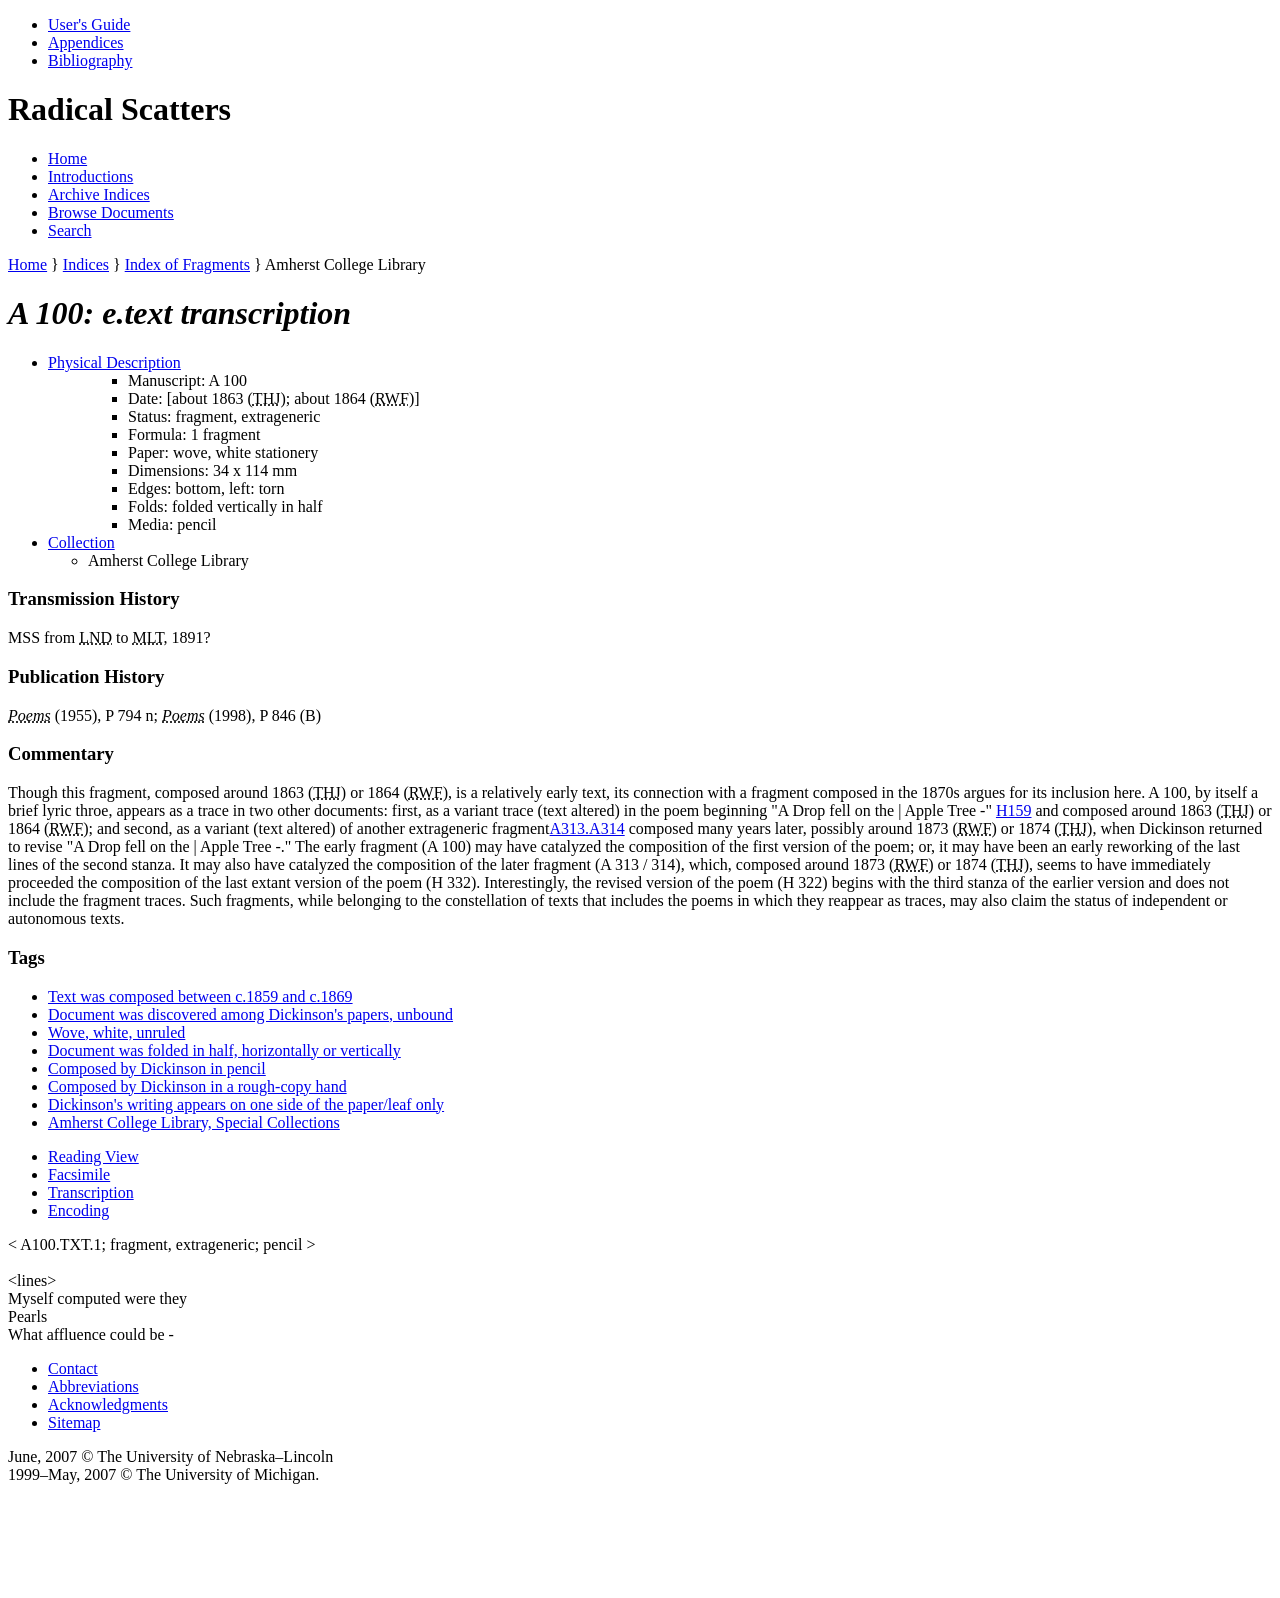
<file: css/index2.html>
<?xml version="1.0" encoding="UTF-8"?>
<!DOCTYPE html PUBLIC "-//W3C//DTD XHTML 1.0 Strict//EN" "http://www.w3.org/TR/xhtml1/DTD/xhtml1-strict.dtd">
<html xmlns="http://www.w3.org/1999/xhtml">
    <head>
        <meta http-equiv="Content-Type" content="text/html; charset=utf-8" />
        <title> Radical Scatters | Radical Scatters</title>
        <base href="http://localhost:8080/cocoon/radicalscatters_libr/" />
        <link rel="stylesheet" media="all" href="css/reset-min.css" />
        <link rel="stylesheet" media="all" href="css/fonts-min.css" />
        <link rel="stylesheet" media="all" href="css/rsc.main.css" />
        <link rel="stylesheet" media="all" href="css/rsc.formatting.css" />
        <script type="text/javascript" src="scripts/jquery.js" />
        <script type="text/javascript" src="scripts/custom.js" />
        <script type="text/javascript">         
            $(document).ready(function () {
            // Expand only the active menu, which is determined by the class name
            $("#menu > li > a[@class=expanded] ").find("+ ul").slideToggle("medium");
            
            // Toggle the selected menu's class and expand or collapse the menu
            $("#menu > li > a").click(function () {
            $(this).toggleClass("expanded").toggleClass("collapsed").find("+ ul").slideToggle("medium");
            return false;
            });
            });</script>
    </head>
    <body class="index">
        <div id="bodyContent2">
            
            <div id="bodyContent">
                <div id="header">
                    <div class="extraMenu">
                        <ul>
                            <li>
                                <a href="USG001.html">User's Guide</a>
                            </li>
                            <li>
                                <a href="appendices">Appendices</a>
                            </li>
                            <li>
                                <a href="bibliography.html">Bibliography</a>
                            </li>
                        </ul>
                        
                    </div>
                    <h1>Radical Scatters</h1>
                    <div class="mainMenu">
                        <ul>
                            <li>
                                <a href="index.html">Home</a>
                            </li>
                            <li>
                                <a href="introductions">Introductions</a>
                            </li>
                            <li>
                                <a href="indices">Archive Indices</a>
                            </li>
                            
                            <li>
                                <a href="browse">Browse Documents</a>
                            </li>
                            <li>
                                <a href="search/main">Search</a>
                            </li>
                        </ul>
                    </div>
                    <div class="breadCrubs">
                        <p class="breadCrumbs">
                            <a href="index.html">Home</a> } <a href="indices">Indices</a> } <a href="IND0010.html">Index of Fragments</a> } Amherst College Library</p>
                        
                    </div>
                </div>
                <div id="mainContent">
                    <h1 xmlns="">
                        <em class="title">A 100: e.text transcription</em>
                    </h1>
                    <div class="metadata" xmlns="">
                        <ul id="menu">
                            <li>
                                <a href="#" class="expanded">Physical Description</a>
                                <ul class="physicalDesc">
                                    <ul>
                                        <li>Manuscript: A 100</li>
                                        <li>Date: [about 1863 (<abbr title="Thomas H. Johnson">THJ</abbr>); about 1864 (<abbr title="Ralph W. Franklin">RWF</abbr>)]</li>
                                        
                                        <li>Status: fragment, extrageneric</li>
                                        <li>Formula: 1 fragment</li>
                                        <li>Paper: wove, white stationery</li>
                                        <li>Dimensions: 34 x 114 mm</li>
                                        <li>Edges: bottom, left: torn</li>
                                        <li>Folds: folded vertically in half</li>
                                        <li>Media: pencil</li>
                                    </ul>
                                </ul>
                            </li>
                            
                            <li>
                                <a href="#" class="collapsed">Collection</a>
                                <ul class="collection">
                                    <li>
                                        Amherst College Library
                                    </li>
                                </ul>
                            </li>
                        </ul>
                        <div class="history1">
                            <h3>Transmission History</h3>
                            <p>
                                MSS from <abbr title="Lavinia Norcross Dickinson">LND</abbr> to <abbr title="Mabel Loomis Todd">MLT</abbr>, 1891?
                            </p>
                            
                        </div>
                        <div class="history2">
                            <h3>Publication History</h3>
                            <p>
                                
                                <em class="title">
                                    <abbr title="Poems (1955)&#10;                  The Poems of Emily Dickinson, Including variant readings critically compared with all known manuscripts. 3 vols. Edited by Thomas H. Johnson. Cambridge, Mass.: The Belknap P of Harvard UP, 1955.">Poems</abbr>
                                </em> (1955), P 794 n; <em class="title">
                                    <abbr title="Poems (1998)&#10;                  The Poems of Emily Dickinson: Variorum Edition. 3 vols. Edited by R. W. Franklin. Cambridge, Mass.: The Belknap P of Harvard UP, 1998.">Poems</abbr>
                                </em> (1998), P 846 (B)
                            </p>
                            
                        </div>
                        <div class="commentary">
                            <h3>Commentary</h3>
                            <p>Though this fragment, composed around 1863 (<abbr title="Thomas H. Johnson">THJ</abbr>) or 1864 (<abbr title="Ralph W. Franklin">RWF</abbr>), is a relatively early text, its connection with a fragment composed in the 1870s argues for its inclusion here. A 100, by itself a brief lyric throe, appears as a trace in two other documents: first, as a variant trace (text altered) in the poem beginning "A Drop fell on the | Apple Tree -" <a href="mss/H159.html?ref=" title="View Document" xmlns="http://www.w3.org/1999/xhtml">H159</a> and composed around 1863 (<abbr title="Thomas H. Johnson">THJ</abbr>) or 1864 (<abbr title="Ralph W. Franklin">RWF</abbr>); and second, as a variant (text altered) of another extrageneric fragment<a href="mss/A313.A314.html?ref=" title="View Document" xmlns="http://www.w3.org/1999/xhtml">A313.A314</a> composed many years later, possibly around 1873 (<abbr title="Ralph W. Franklin">RWF</abbr>) or 1874 (<abbr title="Thomas H. Johnson">THJ</abbr>), when Dickinson returned to revise "A Drop fell on the | Apple Tree -." The early fragment (A 100) may have catalyzed the composition of the first version of the poem; or, it may have been an early reworking of the last lines of the second stanza. It may also have catalyzed the composition of the later fragment (A 313 / 314), which, composed around 1873 (<abbr title="Ralph W. Franklin">RWF</abbr>) or 1874 (<abbr title="Thomas H. Johnson">THJ</abbr>), seems to have immediately proceeded the composition of the last extant version of the poem (H 332). Interestingly, the revised version of the poem (H 322) begins with the third stanza of the earlier version and does not include the fragment traces. Such fragments, while belonging to the constellation of texts that includes the poems in which they reappear as traces, may also claim the status of independent or autonomous texts.</p>
                            
                        </div>
                        <div class="codes">
                            <h3>Tags</h3>
                            <ul>
                                <li>
                                    <a href="index/composition%20date/date02" title="Category Index" xmlns="http://www.w3.org/1999/xhtml">Text was composed between c.1859 and c.1869</a>
                                </li>
                                <li>
                                    <a href="index/provenance/file02" title="Category Index" xmlns="http://www.w3.org/1999/xhtml">Document was discovered among Dickinson's papers, unbound</a>
                                </li>
                                <li>
                                    <a href="index/paper%20types/paper20" title="Category Index" xmlns="http://www.w3.org/1999/xhtml">Wove, white, unruled</a>
                                    
                                </li>
                                <li>
                                    <a href="index/document%20body/body11" title="Category Index" xmlns="http://www.w3.org/1999/xhtml">Document was folded in half, horizontally or vertically</a>
                                </li>
                                <li>
                                    <a href="index/media/media01" title="Category Index" xmlns="http://www.w3.org/1999/xhtml">Composed by Dickinson in pencil</a>
                                </li>
                                <li>
                                    <a href="index/hand/hand02" title="Category Index" xmlns="http://www.w3.org/1999/xhtml">Composed by Dickinson in a rough-copy hand</a>
                                </li>
                                <li>
                                    <a href="index/disposition%20of%20text%20across%20manuscript%20face%28s%29/mssface01" title="Category Index" xmlns="http://www.w3.org/1999/xhtml">Dickinson's writing appears on one side of the paper/leaf only</a>
                                </li>
                                
                                <li>
                                    <a href="index/collection/coll01" title="Category Index" xmlns="http://www.w3.org/1999/xhtml">Amherst College Library, Special Collections</a>
                                </li>
                            </ul>
                        </div>
                    </div>
                    <div class="mainContent" xmlns="">
                        <div class="viewMenu">
                            <ul>
                                <li>
                                    <a href="mss/A100.read.html?ref=IND0010" class="selected"> Reading View</a>
                                </li>
                                <li>
                                    <a href="mss/A100.facs.html?ref=IND0010"> Facsimile</a>
                                    
                                </li>
                                <li>
                                    <a href="mss/A100.tran.html?ref=IND0010"> Transcription</a>
                                </li>
                                <li>
                                    <a href="mss/A100.sgml.html?ref=IND0010"> Encoding</a>
                                </li>
                            </ul>
                        </div>
                        <div class="mainTextDiv">
                            <span class="editorial">&lt; A100.TXT.1; fragment, extrageneric; pencil &gt;</span>
                            
                            <br />
                            <br />
                            <span class="editorial">&lt;lines&gt;</span>
                            <br />
                            Myself computed were they<br />Pearls<br />What affluence could be -<br />
                            
                            
                            
                        </div>
                    </div>
                    <div id="footer">
                        <ul>
                            <li>
                                
                                <a href="contact.html">Contact</a>
                            </li>
                            <li>
                                <a href="abbreviations">Abbreviations</a>
                            </li>
                            <li>
                                <a href="acknowledgments.html">Acknowledgments</a>
                            </li>
                            <li>
                                <a href="sitmap.html">Sitemap</a>
                            </li>
                        </ul>
                        <p class="copyStmt"> June, 2007 © The University of
                            Nebraska–Lincoln<br /> 1999–May, 2007 © The University of
                            Michigan.</p>
                        
                        <br />
                        <br />
                        <br />
                        <br />
                        <br />
                    </div>
                </div>
            </div>
        </div>
    </body>
</html>
</file>
<file: css/fonts-min.css>
/*
Copyright (c) 2007, Yahoo! Inc. All rights reserved.
Code licensed under the BSD License:
http://developer.yahoo.net/yui/license.txt
version: 2.3.1
*/
body {
	font:13px/1.22 arial,helvetica,clean,sans-serif;
*font-size:small;*font:x-small;	}
}table {font-size:inherit;font:100%;}pre,code,kbd,samp,tt{font-family:monospace;*font-size:108%;line-height:99%;}
</file>
<file: css/rsc.splash.css>
/* @override http://segonku.unl.edu/cocoon/radicalscatters/css/rsc.splash.css */

/* CSS Document */

body {
	font-family: verdana, "Trebuchet MS", trebuchet, Arial, Helvetica, sans-serf;
	background-color: #3C382F;
}

main, footer, .landmark-wrapper {
  width: 1000px;
	margin-right: auto;
	margin-left: auto;
}

.header-background-image {
	background-image: url(../images/template/main_bg.jpg);
	background-repeat: repeat-x;
	background-position: top;
  height:500px;
}

.static-banner-wrapper {
  background-color: #cce5f2;
  border-bottom: 1px solid #226e95;
}

.static-banner {
  padding: 10px 20px;
  margin: auto;
  max-width: 100%;
  width: 1000px;
}

.static-banner p {
  font-size: 13px;
  margin: 0;
}

.static-banner p a,
.static-banner p a:visited {
  color: #0000EE;
  background: none;
  margin: 0;
  padding: 0;
  text-decoration: underline;
}

.static-banner p a:hover {
  background: none;
  color: #010194;
  margin: 0;
  padding: 0;
}

a {padding:5px;}
a:link {
	text-decoration: none;
	color: #CBC7BC;
	margin:2px;
}
a:visited { text-decoration: none; color: #D4CCC1;}
a:hover {
	text-decoration: none;
	color: #fff;
	background-color: #25251D;
	padding: 5px;
}

/*	
 *	  Prefooter
 */
#prefooter {
	clear: both;
	padding: 60px 20px 20px 20px;
	margin-top: -80px;
	margin-right: -20px;
	margin-bottom: -20px;
	margin-left: -20px;
	color: #fff;
	text-align: left;
}

#prefooter h2 {
  font-size: 2.4em;
  margin-bottom: 8px;
  font-family: Georgia, "Times New Roman", Times, serif;
	color: #EDEEDC;
}

#prefooter div > ul {
  margin: 0;
}

#prefooter ul li{
	color: #D4CCC1;
	padding: 0px;
	margin-bottom: 10px;
	list-style-position: outside;
	font-family: Verdana, Arial, Helvetica, sans-serif;
}

.layout-table {
  display: grid;
  grid-template-columns: 66% 34%;
  row-gap: 10px;
}


.layout-table .full-width-col {
  grid-column: 1/3;
}
 

/* Footer */

#footer {
	clear: both;
	padding: 20px 0 0 0 ;
	margin-top: 20px;
	margin-right: -20px;
	margin-bottom: -20px;
	margin-left: -20px;
	color: #EEEEDD;
	text-align: right;
}

#footer ul{
	margin-left: 20px;
	margin-right: 0px;
}

#footer ul li{
	display: inline;
	margin-left: 20px;
}

 
/*	
 *	  Main content styling
 */
 h1 { font-size: 2.4em; margin-bottom: .5em; font-family: Georgia, "Times New Roman", Times, serif; color: #392B1A }
 h2 { font-size: 1.5em; margin-bottom: .5em; color: #392B1A }
 h3 { font-size: 1em; font-weight: bold; margin-bottom: .5em; }
 p { margin: 10px 0px 20px 0px; line-height: 1.7em; }
 ul { margin: 10px 30px 15px 30px; }

 
 

 

 



dd {
	margin-left: 50px;
}
dt {
	margin-top: 15px;
}



/* 

#splashinit {
	height: 45px;
}
#splash {padding-top: 45px;}
#splash img {
	margin: 0px;
	float: left;
}
.splashcredits {
	margin-left: 550px;

} */

#splash {
  display: flex;
  column-gap: 50px;
}

#splash img {
  padding-top: 55px;
}



/* h1 img {
	padding-top:40px;
} */

.splashcredits h1 {
	padding-top: 50px;
}

p.subscription-info {
	width: 350px;
	float: left;
	font-size: 1.3em;
	padding-bottom: 20px;
}
div.login {
	padding-left: 40px;
	width: 610px;
	float:right;
	font-size: 1em;
	padding-bottom: 20px;
}

p.siteinfo {
	clear: both;
	border-top: solid 1px #ac9a84;
	margin: 0 0 0 0;
	padding: 30px 0 0 0;
}
div.login p {
	padding-bottom: 0;
	margin-bottom: 0;
}

div.login td {
	padding: 0 0 10px 0;
}

div.login label {
	padding: 0 10px 0 0;
}

input
 {
	color:#666;
	margin:0 0 7px 0;
	border:1px solid #d8d8d8;
	width:100px;
	-moz-border-radius:9px;
	-webkit-border-radius:9px;
	background-color: #efefef;
	padding:3px 10px;
}

input#upsswd, input#uname {
	width:220px;
}
</file>
<file: css/rsc.formatting.css>
/* CSS Document */

em.undefined {background: red;}

em {font-style: inherit;}
em.smallcaps {font-variant: small-caps;}
em.underlined {text-decoration: underline; }
em.italics {font-style: italic;}
em.doubleUnderline {border-bottom: double 3px;}
em.title {font-style: italic;}

strong.label { font-weight: bold; display: block; padding-bottom: 5px; text-indent: -15px;}
span.editorial {color: #930606; font-family: "Courier New", Courier, monospace; }
span.striked {text-decoration: line-through; }



/* /////////////////
Accessibility Fixes
///////////////// */

/* Skip to main content link */
.sr-only {
  position: absolute;
  width: 1px;
  height: 1px;
  padding: 0;
  margin: -1px;
  overflow: hidden;
  clip: rect(0, 0, 0, 0);
  border: 0;
}

.sr-only-focusable:active, .sr-only-focusable:focus {
  position: static;
  width: auto;
  height: auto;
  margin: 0;
  overflow: visible;
  clip: auto;
}

a.sr-only-focusable:hover, a.sr-only-focusable:focus {
  color: #345c87;
  text-decoration: underline;
}
</file>
